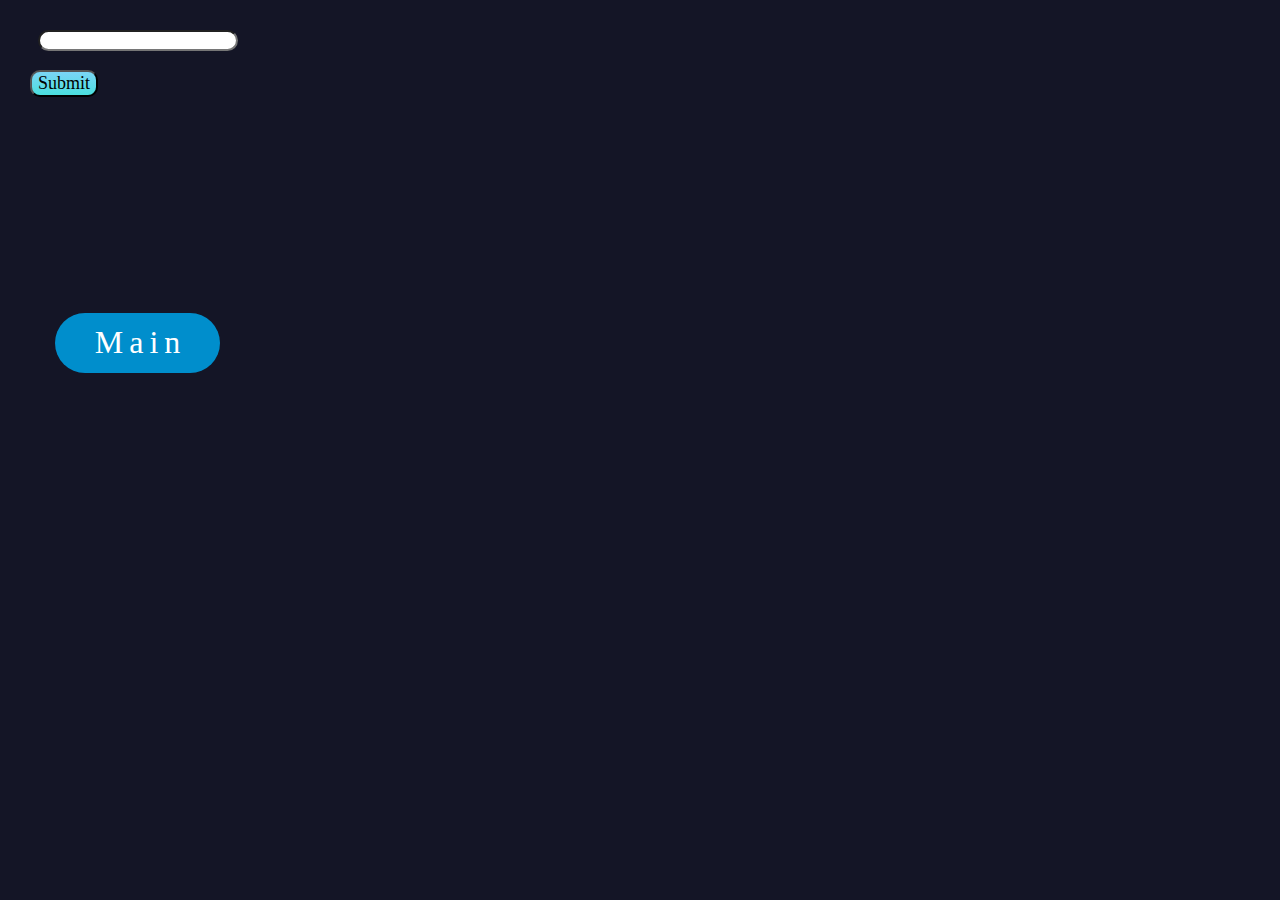
<file: popup/filter/index.html>
<!DOCTYPE html>
<html lang="en">
  <head>
    <meta charset="UTF-8">
    <title>Document</title>
    <link rel="stylesheet" href="../main/style.css">
  </head>
  <body>
    <main style="text-align: center;">
        <form id="myForm">
          <input style="background-color: #ffffff; border-radius: 20px; width: 200px;" id="myInput" type="text"><br>
          <p></p>
          <button type="submit" style="font-family: Consolas; font-size: large; border-radius: 10px; background-color: #ffffff;">Submit</button>
          <p></p>
          <div id="arrayDisplay" style="font-size: 15px;"></div>
          
        </form>
    </main>
    <nav>
      <ul>
        <li><a href="../main/index.html" id="him" style="font-size: xx-large;">Main</a></li>
      </ul>
    </nav>
    <script src="./script.js"></script>
  </body>
</html>
</file>
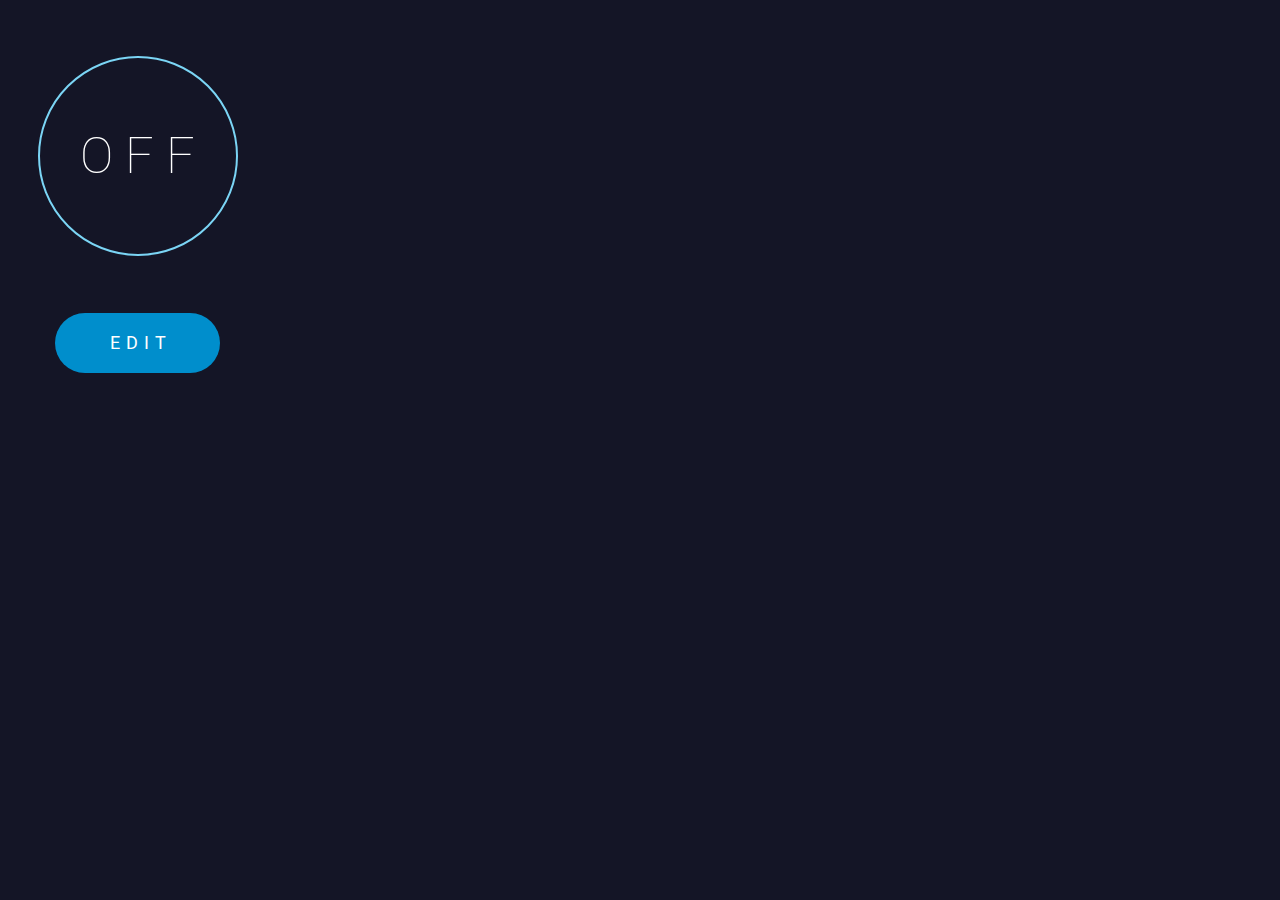
<file: popup/main/index.html>
<!DOCTYPE html>
<html lang="en">
  <head>
    <meta charset="UTF-8">
    <title>Document</title>
    <link rel="stylesheet" href="./style.css">
    <link rel="preconnect" href="https://fonts.googleapis.com%22%3E/">
    <link rel="preconnect" href="https://fonts.gstatic.com/" crossorigin>
    <link href="https://fonts.googleapis.com/css2?family=Roboto:wght@100;400;500;700&display=swap" rel="stylesheet">  
  </head>
  <body>
    <main style="display: flex; justify-content: center; align-items: center; height: 100vh;">
      <button id="toggle" class="off" style="font-size: 50px;" onclick="toggleButton()">OFF</button>
    </main>
    <nav>
      <ul>
        <li><a href="../filter/index.html" id="him" style="font-size: 18px;">EDIT</a></li>
      </ul>
    </nav>
    <script src="./script.js"></script>
    <script>
      function toggleButton() {
          var button = document.getElementById("toggle");
          button.classList.toggle("on");
          button.classList.toggle("off");
      }
  </script>
  
  </body>  
  
</html>
</file>
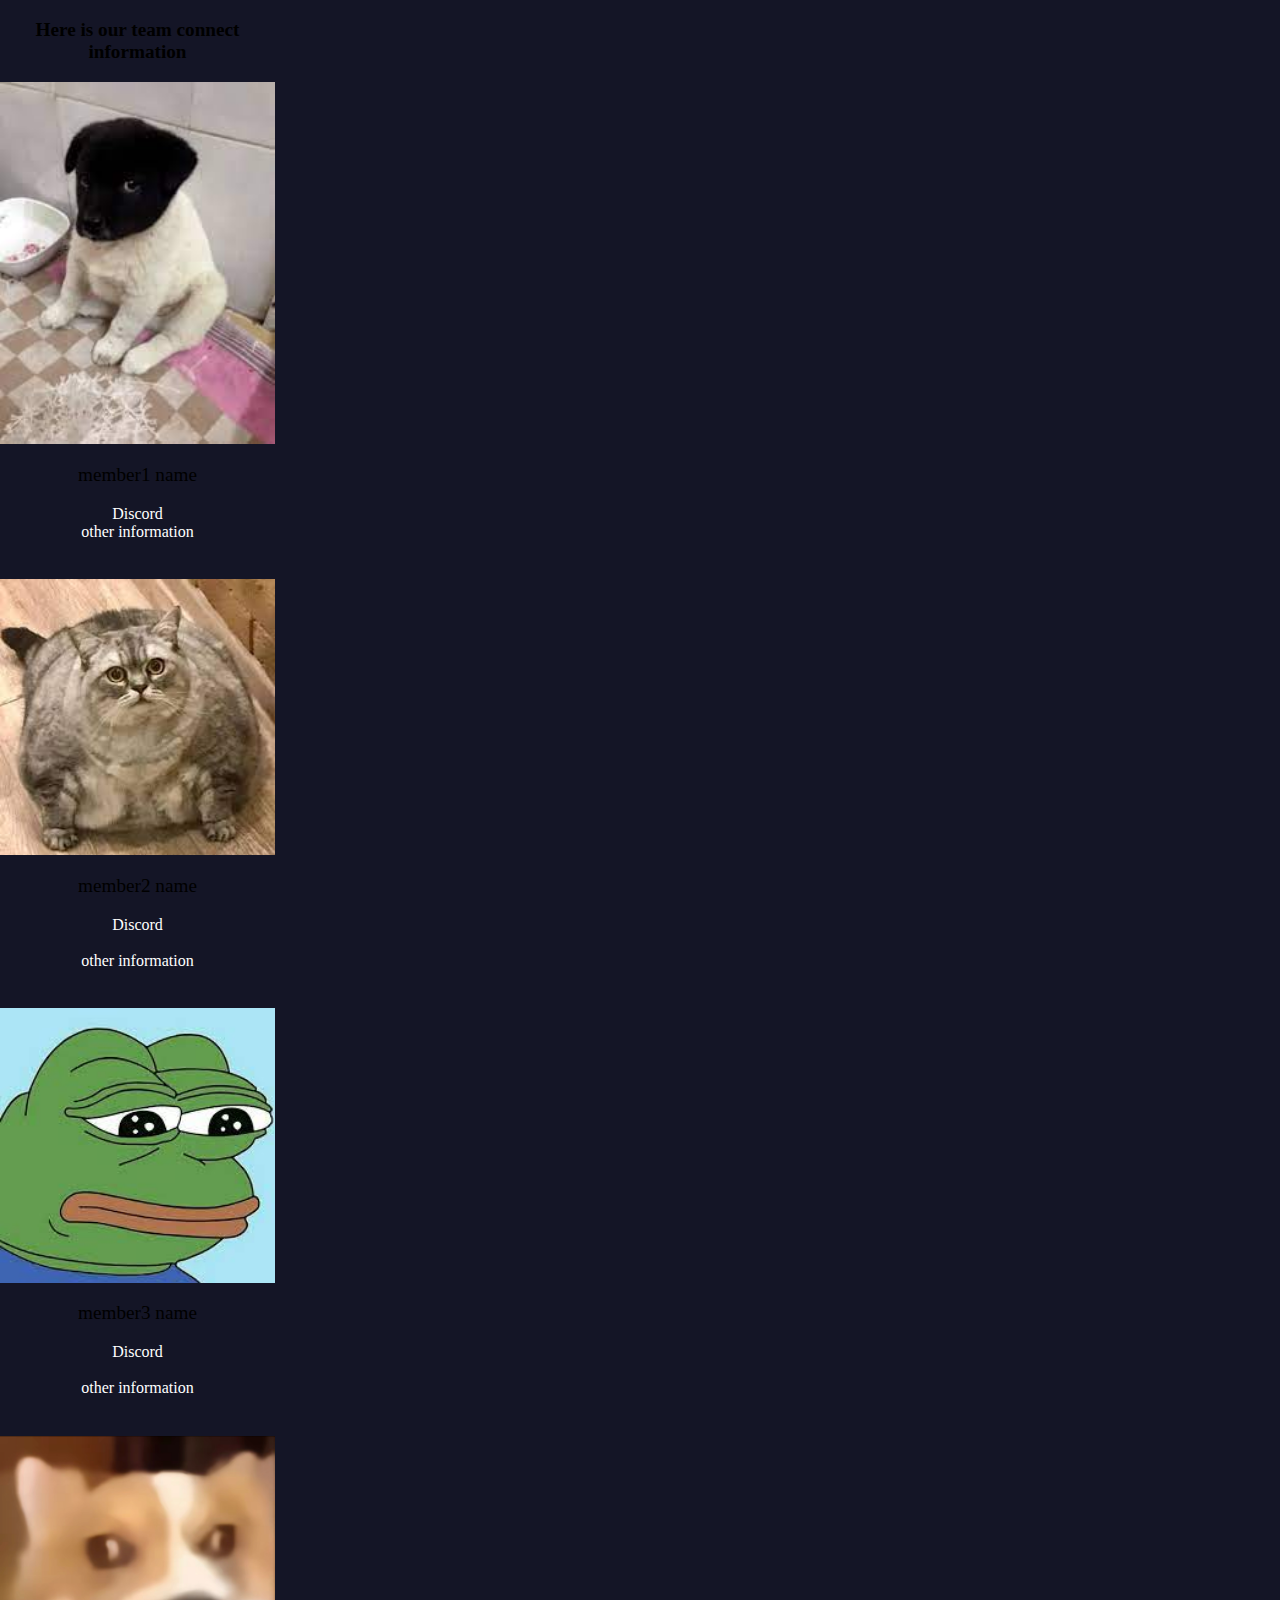
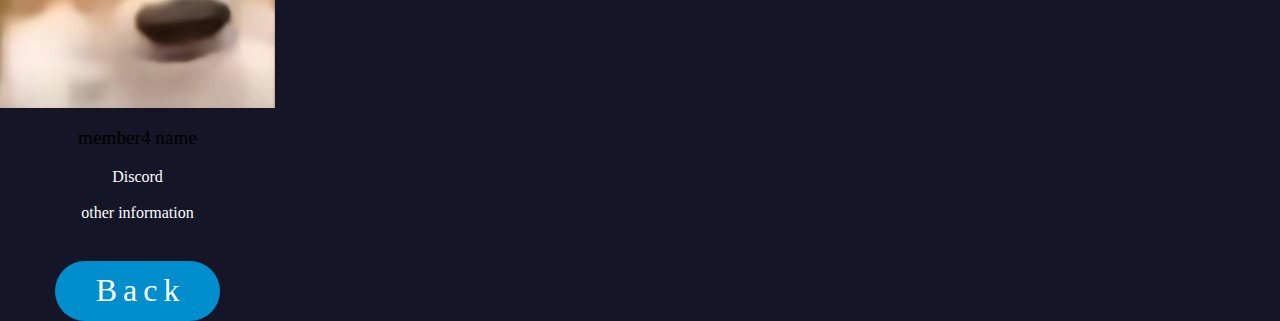
<file: popup/connectUs/connectUs.html>
<!DOCTYPE html>
<html lang="en">
    <head>
        <meta charset="UTF-8">
        <meta name="viewport" content="width=device-width, initial-scale-1.0"> 
        <title>Connect information</title>
        <link rel="stylesheet" href="../main/style.css">
    </head>
    <body>
        <p><b>Here is our team connect information</b></p>
        <img src="../connectUs/member_1.jpg" alt="member_1">
        <p>member1 name</p>
        <a href="">Discord</a>
        <a href="">other information</a>
        <p></p>
        <img src="../connectUs/member_2.jpg" alt="member_2">
        <p>member2 name</p>
        <a href="">Discord</a><br>
        <a href="">other information</a>
        <P></P>
        <img src="../connectUs/member_3.jpg" alt="member_3">
        <p>member3 name</p>
        <a href="">Discord</a><br>
        <a href="">other information</a>
        <p></p>
        <img src="../connectUs/member_4.jpg" alt="member_4">
        <p>member4 name</p>
        <a href="">Discord</a><br>
        <a href="">other information</a>
        <P></P>
        <nav>
            <ul>
                <li><a href="../filter/index.html" id="him" style="font-size: xx-large;">Back</a></li>
            </ul>
        </nav>
    </body>
</html>
</file>
<file: popup/main/style.css>
* {
    box-sizing: border-box;
}

html, body {
    margin: 0;
    padding: 0;
}

body {
    background-color: #141526;
    width: 275px;
    height: 400px;
    display: flex;
    flex-direction: column;
    text-align: center;
    font-family: "Roboto";
}

main {
    padding: 30px;
    flex: 1;
}

nav {
    margin-bottom: 10%;
    margin-right: 20%;
    margin-left: 20%;
    height: 60px;
    display: flex;
    background-color: #008ECC;
    align-items: center;
    justify-content: center;
    font-family: "Roboto";
    border-radius: 3rem;
    letter-spacing: 6px;
    text-indent: 6px;
}

a {
    text-decoration: none;
    color: white;
    padding: 0 10px;
    font-size: 16px;
}

ul {
    display: flex;
    flex-wrap: wrap;
    padding: 16px;
    text-align: center;
}

ul, li {
    list-style: none;
    margin: 1px;
    padding: 5px;
}

#toggle {
    display: flex;
    background-color: #141526;
    border-radius: 50%;
    font-size: 48px;
    font-family: "Roboto";
    width: 200px;
    height: 200px;
    margin: auto;
    font-weight: 100;
    letter-spacing: 12px;
    text-align: center;
    align-items: center;
    justify-content: center;
    text-indent: 12px;
}

.on {
    color: #FFFFFF;
    border: 2px solid #7BD5F5;
}

.off {
    color: #FFFFFF;
    border: 2px solid #7BD5F5;
}

#toggle:hover {
    background-color: #141526;
    cursor: pointer;
}

#him {
    text-align: center;
}

p {
    font-size: larger;
    font-family: "Roboto";
}

button[type="submit"] {
    font-family: "Roboto";
    font-size: large;
    border-radius: 10px; /* Adjust the border-radius as needed */
    background: linear-gradient(to top, #4ADEDE, #7BD5F5);
    background-color: #141526;
    color: initial; /* Set the color to initial to use the default text color */
    display: flex;
    align-items: center;
}
</file>
